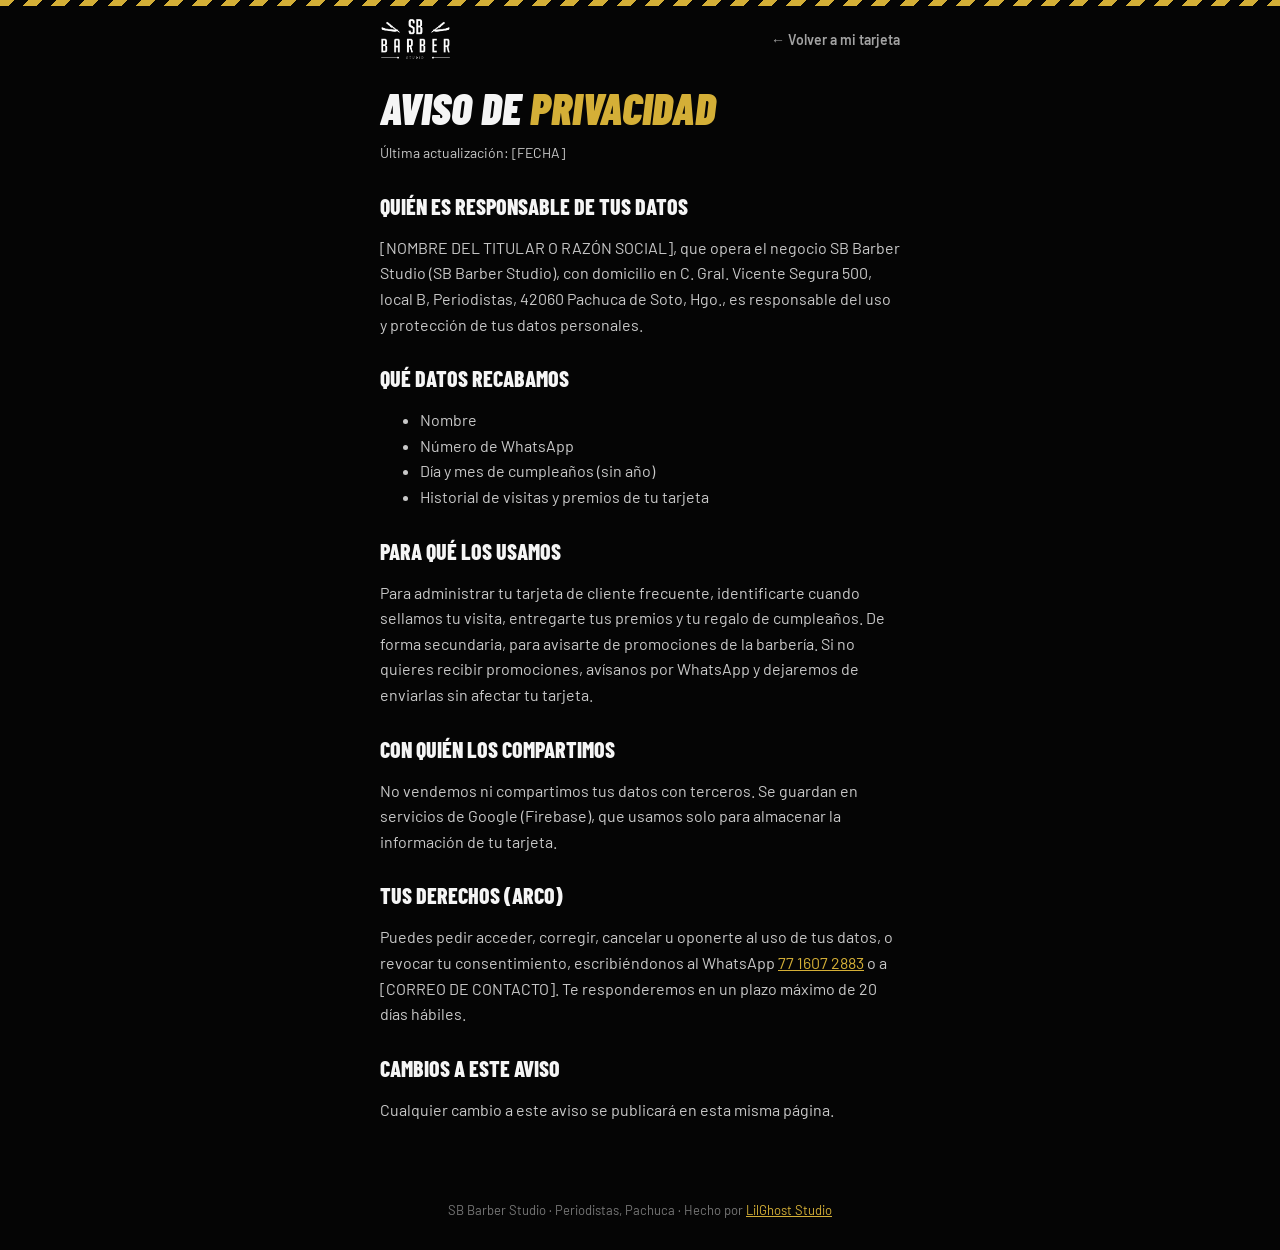
<file: privacidad.html>
<!doctype html>
<html lang="es">
<head>
<meta charset="utf-8">
<meta name="viewport" content="width=device-width, initial-scale=1">
<title data-t="Aviso de privacidad · {nombre}">Aviso de privacidad · SB Barber Studio</title>
<link rel="preconnect" href="https://fonts.googleapis.com">
<link rel="preconnect" href="https://fonts.gstatic.com" crossorigin>
<link href="https://fonts.googleapis.com/css2?family=Barlow+Condensed:ital,wght@0,800;1,900&family=Barlow:wght@400;500;600;700&display=swap" rel="stylesheet">
<link rel="stylesheet" href="colores.css">
<link rel="stylesheet" href="app.css">
<script type="module" src="marca.js"></script>
</head>
<body>
<div class="pole" aria-hidden="true"></div>
<div class="top">
  <a class="brand" href="index.html"><img class="brand-logo" src="logo.png" alt="SB Barber Studio" width="900" height="529"></a>
  <a class="back" href="tarjeta.html">← Volver a mi tarjeta</a>
</div>

<main class="legal">
  <h1 class="display" style="font-size:44px">Aviso de <span class="script" style="display:inline;font-size:1em">privacidad</span></h1>
  <p class="muted" style="font-size:14px">Última actualización: [FECHA]</p>

  <!-- PLANTILLA: llena los datos entre corchetes y revísala con alguien que sepa del tema. -->

  <h2>Quién es responsable de tus datos</h2>
  <p><span data-t="{responsable}, que opera el negocio {nombre} ({nombreGoogle}), con domicilio en {calle}, {zona}, {cp} {ciudadOficial}, {estado},">[NOMBRE DEL TITULAR O RAZÓN SOCIAL], que opera la barbería SB Barber Studio, con domicilio en C. Gral. Vicente Segura 500, local B, Periodistas, 42060 Pachuca de Soto, Hidalgo,</span> es responsable del uso y protección de tus datos personales.</p>

  <h2>Qué datos recabamos</h2>
  <ul>
    <li>Nombre</li>
    <li>Número de WhatsApp</li>
    <li>Día y mes de cumpleaños (sin año)</li>
    <li>Historial de visitas y premios de tu tarjeta</li>
  </ul>

  <h2>Para qué los usamos</h2>
  <p>Para administrar tu tarjeta de cliente frecuente, identificarte cuando sellamos tu visita, entregarte tus premios y tu regalo de cumpleaños. De forma secundaria, para avisarte de promociones de la barbería. Si no quieres recibir promociones, avísanos por WhatsApp y dejaremos de enviarlas sin afectar tu tarjeta.</p>

  <h2>Con quién los compartimos</h2>
  <p>No vendemos ni compartimos tus datos con terceros. Se guardan en servicios de Google (Firebase), que usamos solo para almacenar la información de tu tarjeta.</p>

  <h2>Tus derechos (ARCO)</h2>
  <p>Puedes pedir acceder, corregir, cancelar u oponerte al uso de tus datos, o revocar tu consentimiento, escribiéndonos al WhatsApp <a data-href="whatsapp" href="https://wa.me/527716072883" data-t="{telefono}">77 1607 2883</a> o a <span data-t="{correo}">[CORREO DE CONTACTO]</span>. Te responderemos en un plazo máximo de 20 días hábiles.</p>

  <h2>Cambios a este aviso</h2>
  <p>Cualquier cambio a este aviso se publicará en esta misma página.</p>
</main>
<footer class="pie"><span data-t="{nombre} · {zona}, {ciudad}">SB Barber Studio · Periodistas, Pachuca</span> · Hecho por <a href="https://lilghost99.github.io/Studio/" target="_blank" rel="noopener">LilGhost Studio</a></footer>
</body>
</html>
</file>
<file: colores.css>
/* =====================================================================
   COLORES DE LA MARCA — para un cliente nuevo, cambia solo estas líneas.
   principal = color fuerte (botones, títulos)   claro = principal más brillante
   suave = principal más apagado                  rgb = el principal en números (sin comas)
   Truco: pon el color en https://www.google.com/search?q=color+picker y copia el HEX y el RGB.
   ===================================================================== */
:root{
  --gold:#D4AF37;
  --gold-hi:#F0CF65;
  --gold-soft:#A8862A;
  --gold-rgb:212 175 55;
  /* La estrellita de los títulos: pon aquí también el color principal, sin el # (después de %23) */
  --sec-estrella:url("data:image/svg+xml,%3Csvg xmlns='http://www.w3.org/2000/svg' viewBox='0 0 24 24'%3E%3Cpath d='M12 2.5l2.9 6.1 6.6.8-4.9 4.6 1.3 6.5L12 17.3l-5.9 3.2 1.3-6.5-4.9-4.6 6.6-.8z' fill='none' stroke='%23D4AF37' stroke-width='2' stroke-linejoin='round'/%3E%3C/svg%3E");

  /* Estos se calculan solos a partir del principal; no hace falta tocarlos */
  --gold-tint:color-mix(in srgb, var(--gold) 40%, #ffffff);
  --gold-deep:color-mix(in srgb, var(--gold) 25%, #050505);
  --neon:var(--gold);
}
</file>
<file: app.css>
/* Estilos compartidos de tarjeta.html, admin.html y privacidad.html */
:root{
  --bg:#050505; --surface:#111111; --line:#242424;
  --text:#F5F5F5; --muted:#A3A3A3; --soft:#C9C9C9;
  --ok:#5BC27A; --error:#E5675A;
}
*{box-sizing:border-box}
body{margin:0;background:var(--bg);color:var(--text);font-family:'Barlow',sans-serif;-webkit-font-smoothing:antialiased;min-height:100vh}
a{color:var(--gold)} a:hover{color:var(--gold-hi)}
.pole{height:6px;background:repeating-linear-gradient(135deg,var(--gold) 0 10px,#050505 10px 20px)}
.top{display:flex;align-items:center;justify-content:space-between;gap:12px;max-width:560px;margin:0 auto;padding:12px 20px}
.brand{display:flex;align-items:center;gap:8px;text-decoration:none;color:var(--gold)}
.brand .name{display:flex;flex-direction:column;align-items:center;line-height:1}
.brand b{font-family:'Pinyon Script',cursive;font-weight:400;font-size:34px;line-height:.95}
.brand small{font-family:'Barlow Condensed',sans-serif;font-weight:800;font-size:11px;letter-spacing:.42em;padding-left:.42em;margin-top:6px}
.top .back{font-size:14px;font-weight:600;color:var(--muted);text-decoration:none}
.top .back:hover{color:var(--gold)}

main{max-width:560px;margin:0 auto;padding:16px 20px 64px}
.display{font-family:'Barlow Condensed',sans-serif;font-weight:900;font-style:italic;text-transform:uppercase;line-height:.92;margin:0}
.script{font-family:'Pinyon Script',cursive;font-weight:400;color:var(--gold);text-transform:none;font-style:normal}
h1.display{font-size:52px}
h1 .script{display:block;font-size:.9em;line-height:1.1}
.lead{color:var(--soft);font-size:17px;line-height:1.55;margin:12px 0 0}
.muted{color:var(--muted)}
.hidden{display:none !important}

.box{background:var(--surface);border:1px solid var(--line);border-radius:18px;padding:22px;margin-top:20px}
.box h2{margin:0 0 6px;font-family:'Barlow Condensed',sans-serif;font-weight:800;font-size:24px;text-transform:uppercase}

/* Formularios */
form{display:flex;flex-direction:column;gap:16px}
label{display:flex;flex-direction:column;gap:6px;font-weight:600;font-size:15px}
label .hint{font-weight:400;font-size:13px;color:var(--muted)}
input,select{font:inherit;font-size:17px;color:var(--text);background:#0A0A0A;border:1px solid #333333;border-radius:12px;padding:13px 14px;min-height:48px;width:100%}
input:focus,select:focus{outline:2px solid var(--gold);outline-offset:1px;border-color:var(--gold)}
.fila{display:grid;grid-template-columns:1fr 1.4fr;gap:10px}
.check{flex-direction:row;align-items:flex-start;gap:10px;font-weight:400;font-size:14px;color:var(--soft);line-height:1.4}
.check input{width:22px;height:22px;min-height:0;margin-top:1px;accent-color:var(--gold);flex-shrink:0}

.btn{display:inline-flex;align-items:center;justify-content:center;gap:10px;min-height:50px;padding:14px 22px;border-radius:999px;font:inherit;font-weight:700;font-size:16px;text-decoration:none;border:none;cursor:pointer;transition:transform .15s ease,background .15s ease,opacity .15s ease}
.btn:hover{transform:translateY(-1px)}
.btn:disabled{opacity:.4;cursor:not-allowed;transform:none}
.btn-primary{background:var(--gold);color:#050505}
.btn-primary:hover{background:var(--gold-hi);color:#050505}
.btn-ghost{background:transparent;color:var(--text);border:2px solid #4A4C52}
.btn-ghost:hover{border-color:var(--text);color:var(--text)}
.btn-block{width:100%}
.btn-sm{min-height:44px;padding:10px 16px;font-size:15px}

.aviso{border-radius:12px;padding:12px 14px;font-size:15px;line-height:1.45;margin-top:14px}
.aviso.error{background:rgba(229,103,90,.12);border:1px solid rgba(229,103,90,.5);color:#F2B1A8}
.aviso.ok{background:rgba(91,194,122,.12);border:1px solid rgba(91,194,122,.5);color:#B4E6C3}
.aviso.oro{background:rgb(var(--gold-rgb) / .12);border:1px solid rgb(var(--gold-rgb) / .55);color:var(--gold-tint)}

/* Tarjeta */
.tarjeta{position:relative;overflow:hidden;background:linear-gradient(160deg,#161616,#0C0C0C);border:1px solid var(--gold-deep);border-radius:22px;padding:22px 20px 20px;margin-top:20px}
.tarjeta .cab{display:flex;justify-content:space-between;align-items:flex-start;gap:12px}
.tarjeta .cliente{font-family:'Barlow Condensed',sans-serif;font-weight:800;font-size:28px;text-transform:uppercase;line-height:1}
.tarjeta .sub{font-size:13px;color:var(--muted);margin-top:4px;letter-spacing:.06em;text-transform:uppercase}
.tarjeta .mini{font-family:'Pinyon Script',cursive;color:var(--gold);font-size:30px;line-height:1}
.sellos{display:grid;grid-template-columns:repeat(5,minmax(0,1fr));gap:10px;margin-top:18px}
.sello{aspect-ratio:1/1;border-radius:50%;border:2px dashed #3B3B3B;display:flex;align-items:center;justify-content:center;font-family:'Barlow Condensed',sans-serif;font-weight:800;font-size:17px;color:#777777;transition:transform .3s ease}
.sello.premio{border-color:var(--gold-soft);color:var(--gold-soft)}
.sello.lleno{border:none;background:var(--gold);color:#050505;font-size:22px}
.sello.nuevo{animation:pop .6s ease}
@keyframes pop{0%{transform:scale(.4)}60%{transform:scale(1.18)}100%{transform:scale(1)}}
.estado{margin-top:16px;font-size:16px;line-height:1.45}
.estado b{color:var(--gold)}
.qr-wrap{display:flex;gap:16px;align-items:center;margin-top:18px;padding-top:18px;border-top:1px solid var(--line)}
.qr{background:#fff;padding:8px;border-radius:10px;flex-shrink:0}
.qr img,.qr canvas{display:block;width:104px;height:104px}
.qr-wrap p{margin:0;font-size:14px;color:var(--soft);line-height:1.45}

.promos{display:flex;flex-direction:column;gap:10px;margin-top:8px}
.promo{border:1px solid var(--line);border-radius:14px;padding:14px 16px;background:#0C0C0C}
.promo b{display:block;font-size:16px}
.promo span{font-size:14px;color:var(--muted)}

/* Admin */
.buscar{display:flex;gap:10px}
.buscar input{flex:1}
.lista{display:flex;flex-direction:column;gap:8px;margin-top:12px}
.item{display:flex;justify-content:space-between;align-items:center;gap:12px;width:100%;text-align:left;background:#0C0C0C;border:1px solid var(--line);border-radius:12px;padding:12px 14px;color:var(--text);font:inherit;cursor:pointer;min-height:56px}
.item:hover{border-color:var(--gold)}
.item b{display:block;font-size:16px}
.item span{font-size:13px;color:var(--muted)}
.item .n{font-family:'Barlow Condensed',sans-serif;font-weight:800;font-size:22px;color:var(--gold);white-space:nowrap}
.acciones{display:grid;gap:10px;margin-top:18px}
#lector{margin-top:14px;border-radius:14px;overflow:hidden}
.datos{display:flex;flex-wrap:wrap;gap:6px 18px;font-size:14px;color:var(--muted);margin-top:6px}

.legal h2{font-family:'Barlow Condensed',sans-serif;font-weight:800;font-size:22px;text-transform:uppercase;margin:28px 0 8px}
.legal p,.legal li{color:var(--soft);line-height:1.6;font-size:16px}

footer.pie{max-width:560px;margin:0 auto;padding:0 20px 32px;font-size:13px;color:#777777;text-align:center}

/* Promociones */
.promo.personal{border-color:var(--gold);background:rgb(var(--gold-rgb) / .08)}
.promo .etiqueta{display:inline-block;font-style:normal;font-size:12px;font-weight:700;letter-spacing:.12em;text-transform:uppercase;color:var(--gold);margin-bottom:4px}
.promo.pausada{opacity:.55}
.promo-acc{display:flex;flex-wrap:wrap;gap:8px;margin-top:10px}
.promo-acc .btn{min-height:40px;padding:8px 14px;font-size:14px}
.btn-peligro{background:transparent;border:2px solid rgba(229,103,90,.6);color:#F2B1A8}
.btn-peligro:hover{border-color:#E5675A;color:#F2B1A8}
.subtitulo{font-family:'Barlow Condensed',sans-serif;font-weight:800;font-size:20px;text-transform:uppercase;margin:22px 0 8px}
textarea{font:inherit;font-size:16px;color:var(--text);background:#0A0A0A;border:1px solid #333333;border-radius:12px;padding:12px 14px;width:100%;min-height:72px;resize:vertical}
textarea:focus{outline:2px solid var(--gold);outline-offset:1px;border-color:var(--gold)}

/* Pestañas del panel */
.tabs{position:sticky;top:0;z-index:6;display:grid;grid-template-columns:repeat(4,minmax(0,1fr));gap:6px;padding:10px 0;margin:0 0 10px;background:rgba(13,14,16,.94);backdrop-filter:blur(8px)}
.tab-btn{min-height:48px;border-radius:12px;border:1px solid var(--line);background:var(--surface);color:var(--soft);font-family:'Barlow Condensed',sans-serif;font-weight:800;font-size:clamp(14px,3.9vw,17px);letter-spacing:.02em;text-transform:uppercase;cursor:pointer;padding:0 2px;overflow:hidden;text-overflow:ellipsis;white-space:nowrap}
.tab-btn:hover{border-color:var(--gold-soft);color:var(--text)}
.tab-btn[aria-selected="true"]{background:var(--gold);border-color:var(--gold);color:#050505}
.tab-btn:focus-visible{outline:2px solid var(--gold);outline-offset:2px}

/* Números */
.kpis{display:grid;grid-template-columns:repeat(2,minmax(0,1fr));gap:10px;margin-top:20px}
.kpi{background:var(--surface);border:1px solid var(--line);border-radius:16px;padding:16px;display:flex;flex-direction:column;gap:4px}
.kpi:first-child{grid-column:1/-1}
.kpi b{font-family:'Barlow Condensed',sans-serif;font-weight:900;font-style:italic;font-size:44px;line-height:1;color:var(--text)}
.kpi:first-child b{font-size:64px}
.kpi span{font-size:14px;color:var(--muted);line-height:1.35}
.barras{display:grid;grid-template-columns:repeat(6,minmax(0,1fr));gap:10px;align-items:end;height:200px;margin-top:22px;padding-top:24px;border-bottom:1px solid #333333}
.barra-col{position:relative;height:100%;display:flex;flex-direction:column;justify-content:flex-end;align-items:center;outline:none;cursor:default}
.barra{width:100%;max-width:46px;background:var(--gold-soft);border-radius:4px 4px 0 0;transition:filter .15s ease}
.barra-col.actual .barra{background:var(--gold)}
.barra-col:hover .barra,.barra-col:focus .barra{filter:brightness(1.15)}
.barra-mes{position:absolute;bottom:-24px;font-size:13px;color:var(--muted);text-transform:capitalize}
.barra-col.actual .barra-mes{color:var(--text);font-weight:700}
.barra-tip{font-family:'Barlow Condensed',sans-serif;font-weight:800;font-size:18px;color:var(--text);margin-bottom:4px;opacity:0;transition:opacity .15s ease}
.barra-col.actual .barra-tip,.barra-col:hover .barra-tip,.barra-col:focus .barra-tip{opacity:1}
#grafica + .aviso,#grafica{margin-bottom:28px}

/* Que la barra de pestañas no tape lo que se abre */
#detalle,#cajaNuevo{scroll-margin-top:84px}
.tarjeta .sub{letter-spacing:.04em}

/* Promos de la tarjeta: llevan a Agendar */
a.promo-link{display:block;text-decoration:none;color:var(--text);transition:border-color .2s ease,translate .2s ease}
a.promo-link:hover{border-color:var(--gold);color:var(--text);translate:0 -2px}
.promo-ir{display:block;margin-top:6px;font-size:13px;font-weight:700;color:var(--gold)}

/* ---------- Panel: citas ---------- */
.tabs{grid-template-columns:repeat(5,minmax(0,1fr))}
.tab-btn{position:relative}
.tab-badge{position:absolute;top:-6px;right:-4px;min-width:20px;height:20px;padding:0 5px;border-radius:999px;background:#E5675A;color:#fff;font-family:'Barlow',sans-serif;font-size:12px;font-weight:700;display:flex;align-items:center;justify-content:center;letter-spacing:0}
.filtros{display:flex;flex-wrap:wrap;gap:8px;margin-top:18px}
.filtro{min-height:40px;padding:0 16px;border-radius:999px;border:1px solid var(--line);background:var(--surface);color:var(--soft);font:inherit;font-weight:700;font-size:14px;cursor:pointer}
.filtro[aria-pressed="true"]{background:var(--gold);border-color:var(--gold);color:#050505}
.dia-t{font-family:'Barlow Condensed',sans-serif;font-weight:800;font-size:20px;text-transform:uppercase;color:var(--soft);margin:22px 0 8px}
.cita{background:var(--surface);border:1px solid var(--line);border-left-width:1px;border-radius:16px;padding:16px;margin-top:10px;display:grid;gap:10px}
.cita.nueva{border-color:var(--gold);animation:pop .6s ease}
.cita-top{display:flex;align-items:flex-start;justify-content:space-between;gap:12px}
.cita-hora{font-family:'Barlow Condensed',sans-serif;font-weight:900;font-style:italic;font-size:30px;line-height:1}
.cita-nombre{font-weight:700;font-size:17px;margin-top:4px}
.cita-nombre span{display:block;font-weight:500;font-size:13px;color:var(--muted);margin-top:2px}
.estado-c{flex-shrink:0;display:inline-flex;align-items:center;gap:6px;border-radius:999px;padding:4px 10px;font-size:13px;font-weight:700;border:1px solid}
.estado-c.pendiente{color:var(--gold-tint);border-color:rgb(var(--gold-rgb) / .6);background:rgb(var(--gold-rgb) / .1)}
.estado-c.confirmada{color:#B4D3F2;border-color:rgba(110,160,220,.6);background:rgba(110,160,220,.1)}
.estado-c.atendida{color:#B4E6C3;border-color:rgba(91,194,122,.6);background:rgba(91,194,122,.1)}
.estado-c.novino,.estado-c.cancelada{color:#F2B1A8;border-color:rgba(229,103,90,.5);background:rgba(229,103,90,.08)}
.cita-serv{display:flex;justify-content:space-between;align-items:baseline;gap:10px;font-size:16px}
.cita-serv b{font-size:17px}
.cita-serv .precio{font-family:'Barlow Condensed',sans-serif;font-weight:800;font-size:22px;color:var(--gold)}
.cita-inc{font-size:13px;color:var(--muted);line-height:1.45}
.cita-extra{display:flex;flex-wrap:wrap;gap:6px}
.cita-extra span{font-size:13px;border-radius:999px;padding:3px 10px;background:#0A0A0A;border:1px solid var(--line);color:var(--soft)}
.cita-extra span.oro{border-color:var(--gold);color:var(--gold)}
.cita-acc{display:flex;flex-wrap:wrap;gap:8px}
.cita-acc .btn{min-height:44px;padding:8px 14px;font-size:14px;flex:1 1 auto}
.cita-aviso{font-size:13px;color:var(--gold-tint);background:rgb(var(--gold-rgb) / .08);border:1px dashed rgb(var(--gold-rgb) / .5);border-radius:10px;padding:8px 10px;line-height:1.4}
.cita-aviso button{background:none;border:none;color:var(--gold);font:inherit;font-weight:700;text-decoration:underline;cursor:pointer;padding:0;min-height:0}
.kpi-grupo{font-family:'Barlow Condensed',sans-serif;font-weight:800;font-size:20px;text-transform:uppercase;color:var(--soft);margin:24px 0 0}
.cita-hoy{display:flex;align-items:center;justify-content:space-between;flex-wrap:wrap;gap:10px;margin-top:4px}
@media (max-width:420px){
  .tab-btn{font-size:13px !important;letter-spacing:0 !important}
}

.tachado{color:var(--muted);font-weight:600;text-decoration:line-through;font-size:.8em;margin-right:4px}
.desc-box{border:1px solid var(--line);border-radius:14px;padding:14px;margin:0;display:flex;flex-direction:column;gap:12px}
.desc-box legend{font-weight:700;font-size:15px;padding:0 6px}
.desc-box select:disabled,.desc-box input:disabled{opacity:.45}
.dias-promo{display:flex;flex-wrap:wrap;gap:6px;margin-top:6px}
.dia-chk{flex-direction:row;gap:0;font-weight:700;font-size:14px}
.dia-chk input{position:absolute;opacity:0;width:1px;height:1px}
.dia-chk span{display:inline-flex;align-items:center;justify-content:center;min-width:52px;min-height:40px;border-radius:999px;border:1px solid var(--line);background:#0A0A0A;color:var(--soft);cursor:pointer}
.dia-chk input:checked+span{background:var(--gold);border-color:var(--gold);color:#050505}
.dia-chk input:focus-visible+span{outline:2px solid var(--gold);outline-offset:2px}
.desc-box .fila{grid-template-columns:1.5fr 1fr}

/* ===================== Estilo negro + acento de marca ===================== */
body{background:#050505}
.script{font-family:'Barlow Condensed',sans-serif;font-weight:900;font-style:italic;text-transform:uppercase;color:var(--gold)}
h1 .script{font-size:1em;line-height:.92}
.brand-logo{display:block;height:42px;width:auto}
.mini-logo{display:block;height:34px;width:auto}
.btn{text-transform:uppercase;letter-spacing:.03em;font-family:'Barlow Condensed',sans-serif;font-weight:800;font-size:17px}
.tab-btn{letter-spacing:.02em}

/* Premio escrito dentro del círculo del sello */
.sello.con-texto{white-space:pre-line;text-align:center;font-size:clamp(9px,2.6vw,12px);line-height:1.05;letter-spacing:.02em;font-weight:900;color:var(--gold);border-color:var(--gold);padding:2px}

/* ===================== Panel: barra de abajo tipo app ===================== */
#vistaPanel{padding-bottom:calc(96px + env(safe-area-inset-bottom))}
.tabs{position:fixed;top:auto;bottom:0;left:50%;transform:translateX(-50%);width:min(100%,560px);z-index:30;margin:0;
  display:grid;grid-template-columns:repeat(5,minmax(0,1fr));gap:2px;padding:6px 6px calc(6px + env(safe-area-inset-bottom));
  background:rgba(8,8,8,.96);backdrop-filter:blur(10px);border-top:1px solid var(--line);border-radius:18px 18px 0 0;box-shadow:0 -10px 30px rgba(0,0,0,.5)}
.tab-btn{min-height:58px;border:none;border-radius:12px;background:transparent;color:#8D8D8D;display:flex;flex-direction:column;align-items:center;justify-content:center;gap:3px;
  font-family:'Barlow',sans-serif;font-weight:700;font-size:12px !important;letter-spacing:0 !important;text-transform:none;padding:4px 2px}
.tab-btn:hover{background:#111;border:none;color:var(--text)}
.tab-btn[aria-selected="true"]{background:rgb(var(--gold-rgb) / .12);color:var(--gold);border:none}
.tab-btn[aria-selected="true"] svg{filter:drop-shadow(0 0 8px rgb(var(--gold-rgb) / .45))}
.tab-badge{top:4px;right:calc(50% - 22px)}
.sub-tabs,.periodos,.seg{display:grid;grid-auto-flow:column;grid-auto-columns:1fr;gap:4px;background:#0C0C0C;border:1px solid var(--line);border-radius:999px;padding:4px;margin:16px 0 4px}
.sub-tabs button,.periodos button,.seg button{min-height:42px;border:none;border-radius:999px;background:transparent;color:var(--soft);font:inherit;font-weight:700;font-size:15px;cursor:pointer}
.sub-tabs button[aria-pressed="true"],.periodos button[aria-pressed="true"],.seg button[aria-pressed="true"]{background:var(--gold);color:#050505}
.sub-tabs button:focus-visible,.periodos button:focus-visible,.seg button:focus-visible{outline:2px solid var(--gold);outline-offset:2px}

/* ===================== Caja ===================== */
.caja-total{margin-top:14px;border-radius:22px;padding:22px;border:1px solid var(--gold-deep);
  background:radial-gradient(120% 90% at 100% 0%,rgb(var(--gold-rgb) / .16),rgb(var(--gold-rgb) / 0) 60%),linear-gradient(160deg,#141414,#0B0B0B)}
.ct-etq{display:block;font-size:13px;font-weight:700;letter-spacing:.14em;text-transform:uppercase;color:var(--gold)}
.ct-num{display:block;font-family:'Barlow Condensed',sans-serif;font-weight:900;font-style:italic;font-size:clamp(58px,17vw,80px);line-height:1;margin-top:6px;color:var(--text)}
.ct-sub{display:block;font-size:14px;color:var(--muted);margin-top:4px}
.ct-split{display:grid;grid-template-columns:repeat(2,minmax(0,1fr));gap:8px;margin-top:18px}
@media (min-width:560px){.ct-split{grid-template-columns:repeat(4,minmax(0,1fr))}}
.ct-split div{background:rgba(0,0,0,.35);border:1px solid var(--line);border-radius:14px;padding:10px 12px}
.ct-split span{display:block;font-size:12px;color:var(--muted)}
.ct-split b{display:block;font-family:'Barlow Condensed',sans-serif;font-weight:800;font-size:22px;margin-top:2px}
.ct-caja:not(:empty){margin-top:14px;font-size:15px;color:var(--gold-tint);background:rgb(var(--gold-rgb) / .08);border:1px dashed rgb(var(--gold-rgb) / .45);border-radius:12px;padding:10px 12px}
.caja-acc{display:grid;grid-template-columns:1.4fr 1fr;gap:10px;margin-top:14px}
.caja-acc .btn{min-height:56px;font-size:19px}
.caja-form h2{margin-bottom:2px}
.caja-form .seg{margin:4px 0}
.serv-grid{display:grid;grid-template-columns:repeat(2,minmax(0,1fr));gap:8px}
.serv{min-height:60px;text-align:left;border:1px solid var(--line);background:#0A0A0A;color:var(--text);border-radius:14px;padding:10px 12px;font:inherit;cursor:pointer;display:flex;flex-direction:column;justify-content:center;gap:2px}
.serv b{font-size:15px;line-height:1.15}
.serv span{font-family:'Barlow Condensed',sans-serif;font-weight:800;font-size:18px;color:var(--gold)}
.serv[aria-pressed="true"]{border-color:var(--gold);background:rgb(var(--gold-rgb) / .1);box-shadow:inset 0 0 0 1px var(--gold)}
.serv:focus-visible{outline:2px solid var(--gold);outline-offset:2px}
.caja-guardar{display:grid;grid-template-columns:1fr 1.5fr;gap:10px}
.mov-head{display:flex;align-items:center;justify-content:space-between;gap:10px;margin:26px 0 8px}
.movs{display:flex;flex-direction:column;gap:8px}
.mov-dia{display:flex;justify-content:space-between;align-items:baseline;margin:14px 2px 2px;font-family:'Barlow Condensed',sans-serif;font-weight:800;text-transform:uppercase;color:var(--soft)}
.mov-dia b{color:var(--gold)}
.mov{display:grid;grid-template-columns:40px minmax(0,1fr) auto 36px;align-items:center;gap:10px;background:var(--surface);border:1px solid var(--line);border-radius:14px;padding:10px 6px 10px 10px}
.mov-ico{width:40px;height:40px;border-radius:50%;display:flex;align-items:center;justify-content:center;font-weight:900;font-size:22px;background:rgb(var(--gold-rgb) / .14);color:var(--gold)}
.mov.gasto .mov-ico{background:rgba(229,103,90,.14);color:#F2B1A8}
.mov-txt b{display:block;font-size:15px;line-height:1.2;overflow:hidden;text-overflow:ellipsis;white-space:nowrap}
.mov-txt span{display:block;font-size:12px;color:var(--muted);margin-top:2px}
.mov-monto{font-family:'Barlow Condensed',sans-serif;font-weight:800;font-size:21px;white-space:nowrap}
.mov.gasto .mov-monto{color:#F2B1A8}
.mov-borrar{width:36px;height:36px;border-radius:50%;border:none;background:transparent;color:#6E6E6E;font-size:20px;cursor:pointer}
.mov-borrar:hover{background:#1A1A1A;color:#F2B1A8}
.cobro-rapido{display:flex;flex-wrap:wrap;align-items:center;justify-content:space-between;gap:10px;margin-top:12px;padding:12px;border-radius:14px;border:1px solid var(--gold);background:rgb(var(--gold-rgb) / .08);font-size:15px}
.cobro-rapido div{display:flex;gap:8px;flex-wrap:wrap}
.cobrada{display:inline-flex;align-items:center;padding:0 12px;min-height:44px;border-radius:999px;font-weight:700;font-size:14px;color:#B4E6C3;background:rgba(91,194,122,.1);border:1px solid rgba(91,194,122,.5)}

/* ---- Agendar desde el panel ---- */
.ag-horas{display:grid;grid-template-columns:repeat(4,minmax(0,1fr));gap:6px;margin-top:10px}
.ag-horas button{min-height:48px;border-radius:12px;border:1px solid var(--line);background:#0C0C0C;color:var(--text);font:inherit;font-weight:700;font-size:15px;cursor:pointer;line-height:1.1}
.ag-horas button small{display:block;font-size:10px;font-weight:500;color:var(--muted)}
.ag-horas button[aria-pressed="true"]{background:var(--gold);border-color:var(--gold);color:#050505}
.ag-horas button:disabled{opacity:.4;text-decoration:line-through;cursor:not-allowed;border-style:dashed}
.ag-horas button:focus-visible{outline:2px solid var(--gold);outline-offset:2px}
.ag-cliente{padding:10px 12px;border-radius:12px;background:rgb(var(--gold-rgb) / .08);border:1px solid rgb(var(--gold-rgb) / .35);font-size:14px}
.btn-borrar{flex:0 0 auto !important;min-height:44px;padding:8px 12px;border:none;background:transparent;color:#C9776C;font:inherit;font-size:14px;font-weight:600;cursor:pointer;margin-left:auto}
.btn-borrar:hover{color:#F2B1A8;text-decoration:underline}
#agListo{margin-top:12px}

/* ---- Agenda: calendario del panel ---- */
.cal-adm{margin-top:18px}
.cal-adm .cal-head{display:flex;align-items:center;justify-content:space-between;margin-bottom:10px}
.cal-adm .cal-head b{font-family:'Barlow Condensed',sans-serif;font-weight:800;font-size:24px;text-transform:uppercase}
.cal-nav{width:44px;height:44px;border-radius:50%;border:1px solid #333;background:#0A0A0A;color:var(--text);font-size:24px;line-height:1;cursor:pointer}
.cal-nav:hover{border-color:var(--gold)}
.ca-sem,.ca-grid{display:grid;grid-template-columns:repeat(7,minmax(0,1fr));gap:5px}
.ca-sem span{text-align:center;font-size:12px;font-weight:700;color:var(--muted);padding-bottom:4px}
.ca-d{position:relative;display:flex;flex-direction:column;align-items:center;justify-content:flex-start;gap:3px;min-height:54px;padding:7px 2px 5px;border-radius:12px;border:1px solid #2C2C2C;background:#0C0C0C;color:var(--text);font:inherit;cursor:pointer}
.ca-d b{font-size:16px;font-weight:700;line-height:1}
.ca-d:hover{border-color:var(--gold-soft)}
.ca-d.hoy{box-shadow:inset 0 -3px 0 var(--gold)}
.ca-d.sel{border-color:var(--gold);background:#1A2208;box-shadow:inset 0 0 0 1px var(--gold)}
.ca-d.cerrado{background:transparent;border-style:dashed;color:#5C5C5C}
.ca-d.pasado{opacity:.55}
.ca-d.esp::after{content:"";position:absolute;top:5px;right:5px;width:6px;height:6px;border-radius:50%;background:#F2C14E}
.ca-d:focus-visible{outline:2px solid var(--gold);outline-offset:2px}
.ca-n{display:inline-flex;align-items:center;justify-content:center;min-width:20px;height:20px;padding:0 5px;border-radius:999px;background:var(--gold);color:#050505;font-size:12px;font-weight:800}
.ca-n.pend{background:#E5675A;color:#fff}
.ca-x{font-size:10px;text-transform:uppercase;letter-spacing:.04em;color:#5C5C5C}
.ca-ley{display:flex;flex-wrap:wrap;align-items:center;gap:6px 10px;margin:10px 0 0;font-size:13px;color:var(--muted)}
.ley-esp{display:inline-block;width:8px;height:8px;border-radius:50%;background:#F2C14E;margin-left:6px}

.dia-adm h2{font-family:'Barlow Condensed',sans-serif;font-weight:800;font-size:24px;text-transform:uppercase;margin:0}
.da-head{display:flex;flex-wrap:wrap;align-items:center;justify-content:space-between;gap:8px}
.chip-esp{border-radius:999px;padding:4px 10px;font-size:12px;font-weight:700;color:#F2C14E;border:1px solid rgba(242,193,78,.5);background:rgba(242,193,78,.08)}
.da-horas{display:grid;grid-template-columns:1fr 1fr;gap:8px;align-items:end;margin-top:10px}
.da-horas .btn{grid-column:1/-1}
.da-cerrado{margin:14px 0 0;padding:14px;border-radius:12px;border:1px dashed #3A3A3A;color:var(--soft);text-align:center}
.link-btn{background:none;border:none;padding:0;margin-top:10px;color:var(--gold);font:inherit;font-size:14px;text-decoration:underline;cursor:pointer;min-height:32px}
.slots{display:grid;gap:6px;margin-top:16px}
.slot{display:grid;grid-template-columns:68px 1fr auto;align-items:center;gap:10px;min-height:52px;padding:6px 8px 6px 12px;border-radius:12px;border:1px solid var(--line);background:#0C0C0C}
.slot .s-h{font-family:"Barlow Condensed",sans-serif;font-weight:800;font-size:18px;white-space:nowrap}
.slot .s-c{display:grid;gap:4px;min-width:0;font-size:14px}
.slot .s-cita{overflow-wrap:anywhere}
.slot .s-cita i{font-style:normal;font-size:11px;padding:2px 7px;margin-left:2px;vertical-align:1px}
.slot .s-a{display:flex;gap:6px}
.slot .s-a .btn{min-height:40px;padding:6px 12px;font-size:14px}
.slot.ocup{border-color:rgb(var(--gold-rgb) / .35);background:rgb(var(--gold-rgb) / .05)}
.slot.bloq{border-style:dashed;background:transparent;color:var(--soft)}
.nota-sm{font-size:13px;color:var(--muted);margin:10px 0 0}
.da-citas .cita:first-child{margin-top:0}

/* ---- Horario de la semana ---- */
.sem-filas{display:grid;gap:8px;margin:14px 0 16px}
.sem-fila{display:grid;grid-template-columns:auto 1fr;grid-template-areas:"sw nom" "h h";align-items:center;gap:8px 12px;padding:12px;border-radius:14px;border:1px solid var(--line);background:#0C0C0C}
.sem-fila .sw{grid-area:sw}
.sem-fila b{grid-area:nom;font-size:16px}
.sem-h{grid-area:h;display:grid;grid-template-columns:1fr auto 1fr;align-items:center;gap:8px}
.sem-h span{color:var(--muted);font-size:14px}
.sem-cerr{display:none;grid-area:h;color:var(--muted);font-size:14px}
.sem-fila.off .sem-h{display:none}
.sem-fila.off .sem-cerr{display:block}
.sem-fila.off b{color:var(--muted)}
@media (min-width:560px){.sem-fila{grid-template-columns:auto 120px 1fr;grid-template-areas:"sw nom h"}}
.sw{position:relative;display:inline-block;width:50px;height:30px;cursor:pointer}
.sw input{position:absolute;opacity:0;width:100%;height:100%;margin:0;cursor:pointer;min-height:0}
.sw span{position:absolute;inset:0;border-radius:999px;background:#2A2A2A;transition:background .15s}
.sw span::after{content:"";position:absolute;top:3px;left:3px;width:24px;height:24px;border-radius:50%;background:#888;transition:transform .15s,background .15s}
.sw input:checked + span{background:var(--gold)}
.sw input:checked + span::after{transform:translateX(20px);background:#050505}
.sw input:focus-visible + span{outline:2px solid var(--gold);outline-offset:2px}
.esp-fila{display:flex;align-items:center;justify-content:space-between;gap:10px;padding:10px 0;border-top:1px solid var(--line)}
.esp-fila:first-child{border-top:none}
.esp-fila b{display:block}
.esp-fila span{font-size:14px;color:var(--muted)}
p .link-btn{margin:0;min-height:0;font-size:inherit}
.edit-cli{margin-top:14px;padding:16px;border-radius:16px;border:1px solid var(--line);background:#0C0C0C;display:grid;gap:12px}
</file>
